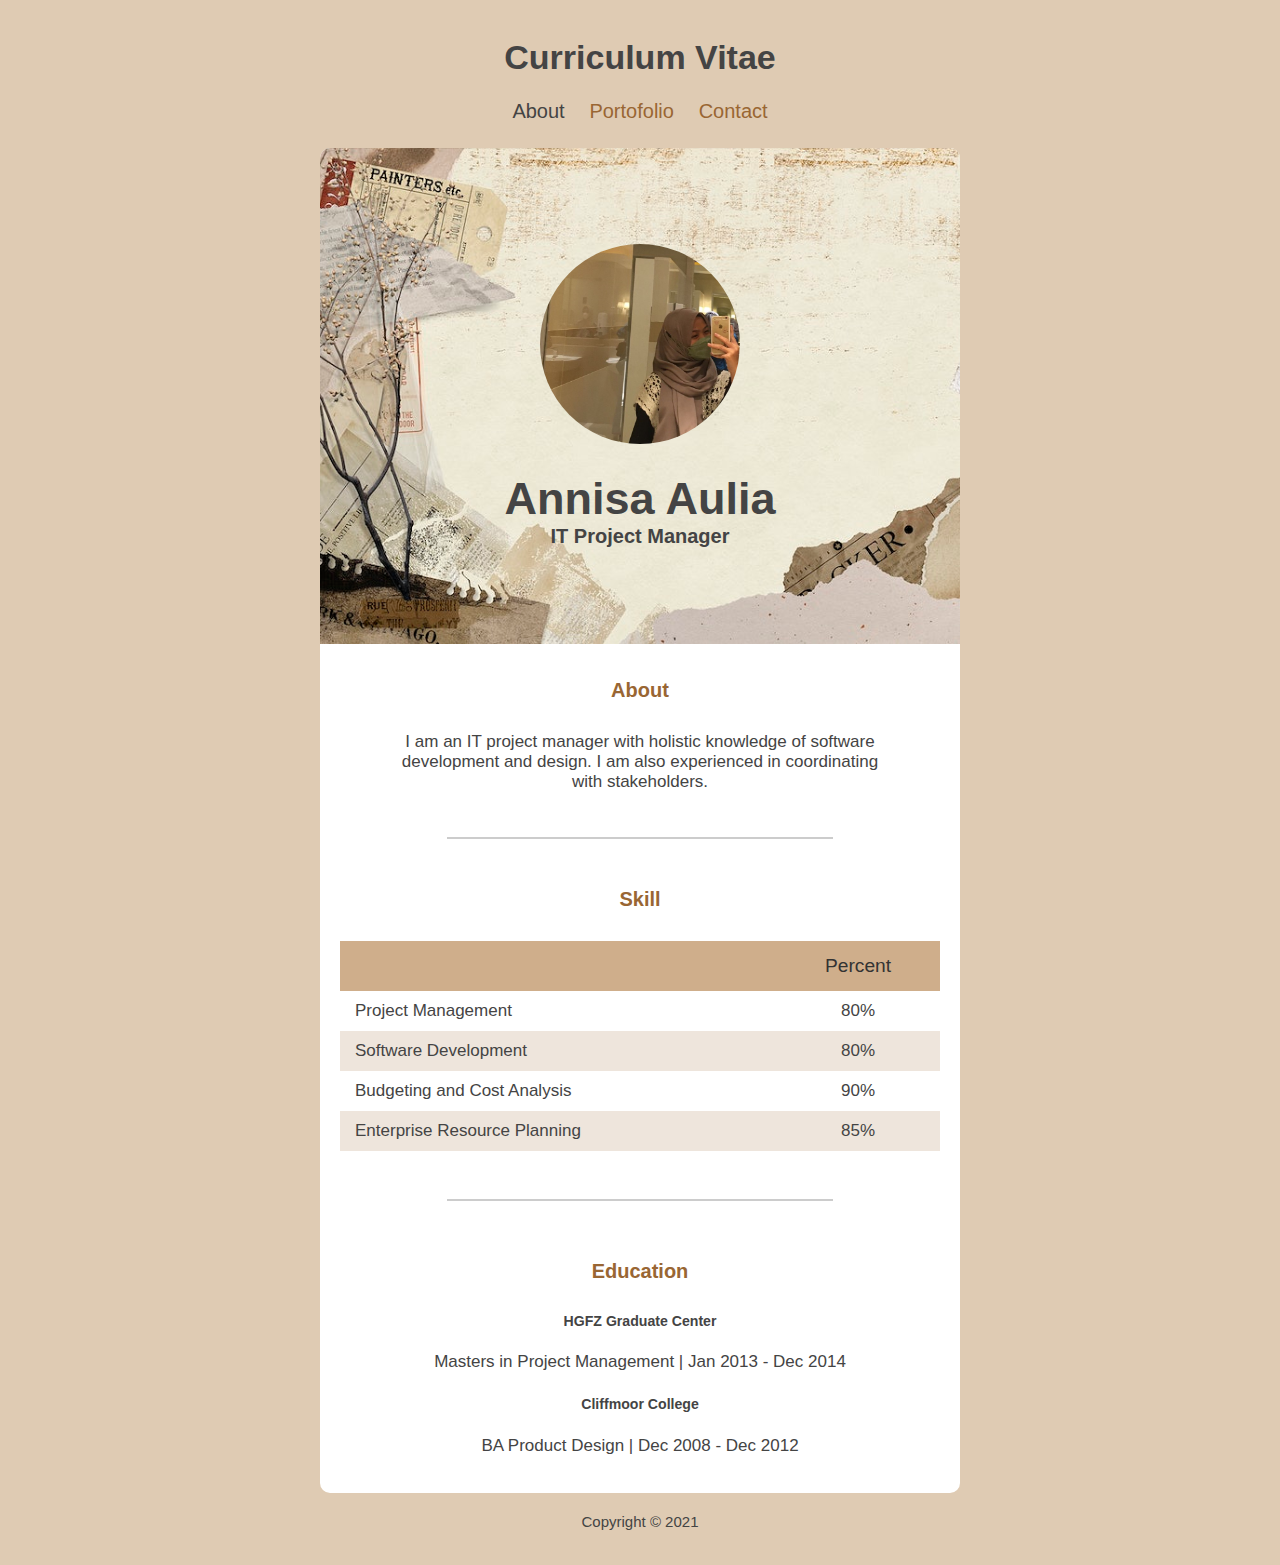
<file: index.html>
<!DOCTYPE html>
<html>
<head>
    <meta charset="UTF-8">
    <title>CV - Annisa</title>
    <link rel="stylesheet" type="text/css" href="style.css">
</head>
<body>
    <div class="container">
        <!-- Judul Halaman -->
        <h1>Curriculum Vitae</h1>
        <!-- Navbar -->
        <div class="navbar">
            <ul type="square" class="list-nav">
	        	<li><a href="" class="active">About</a></li>
	        	<li><a href="portofolio.html">Portofolio</a></li>
	        	<li><a href="contact.html">Contact</a></li>
	      	</ul>
         </div>
         <!-- konten -->
         <div class="content">
            <!-- Profil -->
      		<div id="content-img">
        		<div class="content1">
        		  <img src="img/profile.jpeg" width="200px">
          		  <h2 class="content-header">Annisa Aulia</h2>
         		  <p class="content-text">
            		<b>IT Project Manager</b>
          		  </p>
       			</div>
     		</div>
            <!-- Deskripsi singkat -->
            <section class="section section-small">
                <h2 class="section-header">About</h2>
             <p>I am an IT project manager with holistic knowledge of software development and design.
             I am also experienced in coordinating with stakeholders.</p>
           </section>
           <hr>
           <!-- Table -->
		    <section class="section">
		        <h2 class="section-header">Skill</h2>
		        <div class="responsive-table">
		            <table>
		             	<tr class="tr-header">
		                	<th>&nbsp;</th>
		                	<th>Percent</th>
		             	</tr>
		              	<tr>
		                	<td class="text-left">Project Management</td>
		                	<td>80%</td>
		              	</tr>
		              	<tr>
		                	<td class="text-left">Software Development</td>
		                	<td>80%</td>
		              	</tr>
		              	<tr>
		                	<td class="text-left">Budgeting and Cost Analysis</td>
		                	<td>90%</td>
		              	</tr>
		              	<tr>
		                	<td class="text-left">Enterprise Resource Planning</td>
		                	<td>85%</td>
		              	</tr>
		            </table>
		          </div>
		    </section>
            <hr>
             <!-- List Pendidikan -->
		    <section class="section section-small">
		    	<h2 class="section-header">Education</h2>
		        <h5>HGFZ Graduate Center</h5>
		        <p>Masters in Project Management | Jan 2013 - Dec 2014</p>
		        <h5>Cliffmoor College</h5>
		        <p>BA Product Design | Dec 2008 - Dec 2012</p>
		    </section>
		</div>
		<footer>
     		<p class="footer-text">Copyright &copy; 2021</p>
    	</footer>
	</div>
</body>
</html>
</file>
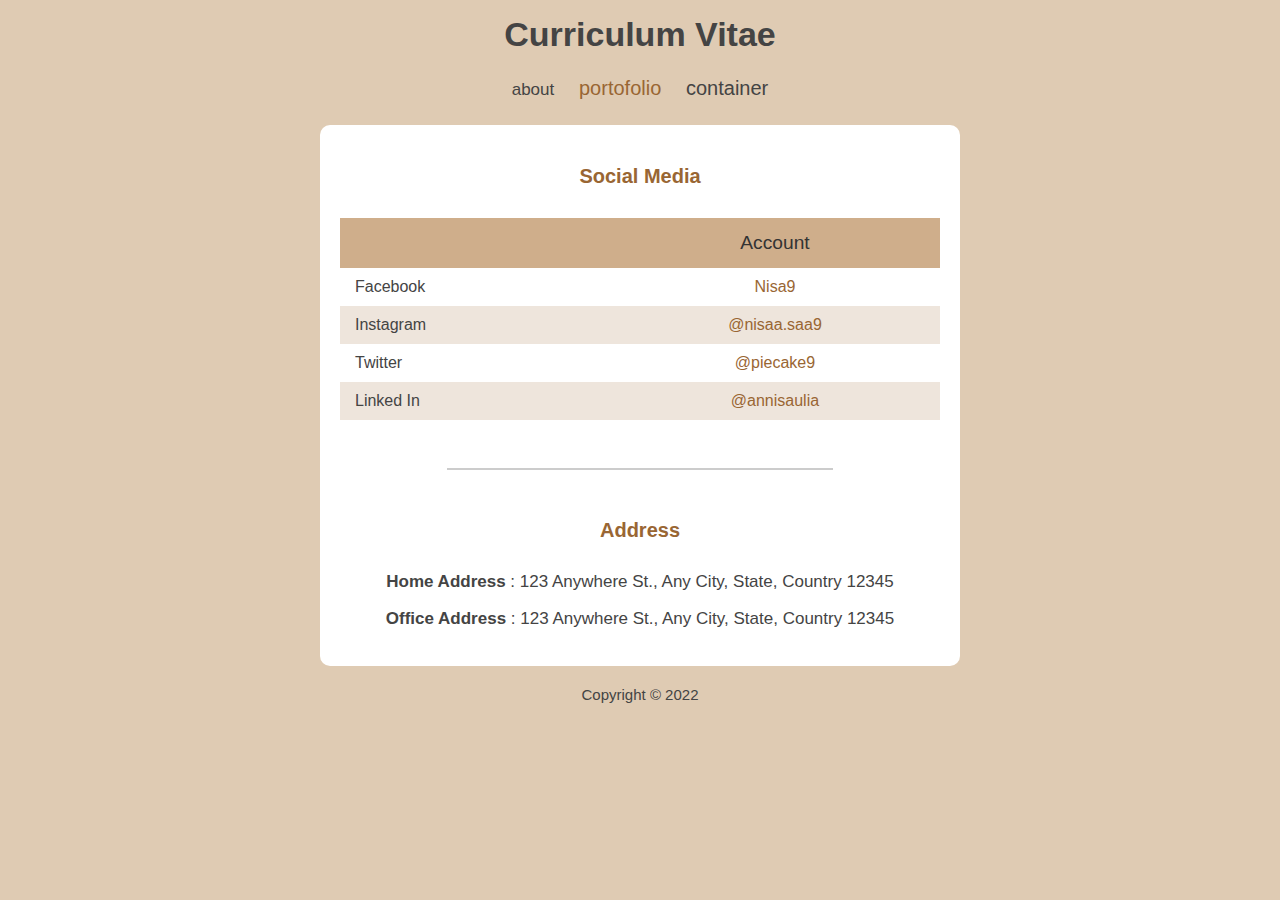
<file: contact.html>
<html>
<head>
  <meta charset="utf-8">
  <title>CV - Annisa</title>
  <link rel="stylesheet" type="text/css" href="style.css">
</head>
<body>
    <div class="container">
        <div class="header">
            <h1 class="text-header">Curriculum Vitae</h1>
        </div>
        <div class="navbar">
            <ul class="list-nav">
                <li><a href="index2.html"></a>about</li>
                <li><a href="portofolio.html">portofolio</a></li>
                <li><a href="#" class="active">container</a></li>
            </ul>
        </div>
        <div class="content">
             <!-- social media -->
             <section class="section">
                <h2 class="section-header">Social Media</h2>
                <div class="responsive-table">
                    <table>
                      <tr class="tr-header">
                        <th>&nbsp;</th>
                        <th>Account</th>
                      </tr>
                      <tr>
                <td class="text-left">Facebook</td>
                <td>
                  <a href="facebook.com">Nisa9</a>
                </td>
              </tr>
              <tr>
                <td class="text-left">Instagram</td>
                <td>
                  <a href="instagram.com">@nisaa.saa9</a>
                </td>
              </tr>
              <tr>
                <td class="text-left">Twitter</td>
                <td>
                  <a href="twitter.com">@piecake9</a>
                </td>
              </tr>
              <tr>
                <td class="text-left">Linked In</td>
                <td>
                  <a href="linkedin.com.com">@annisaulia</a>
                </td>
              </tr>
            </table>
        </div>
    </section>
    <hr>
    <!-- Contact -->
    <section class="section">
      <h2 class="section-header">Address</h2>
      <p><b>Home Address </b>: 123 Anywhere St., Any City, State, Country 12345</p>
      <p><b>Office Address </b>: 123 Anywhere St., Any City, State, Country 12345</p>
    </section>
  </div>
  <footer>
    <p class="footer-text">Copyright &copy; 2022</p>
  </footer> 
    </div>
</body>
</html>
</file>
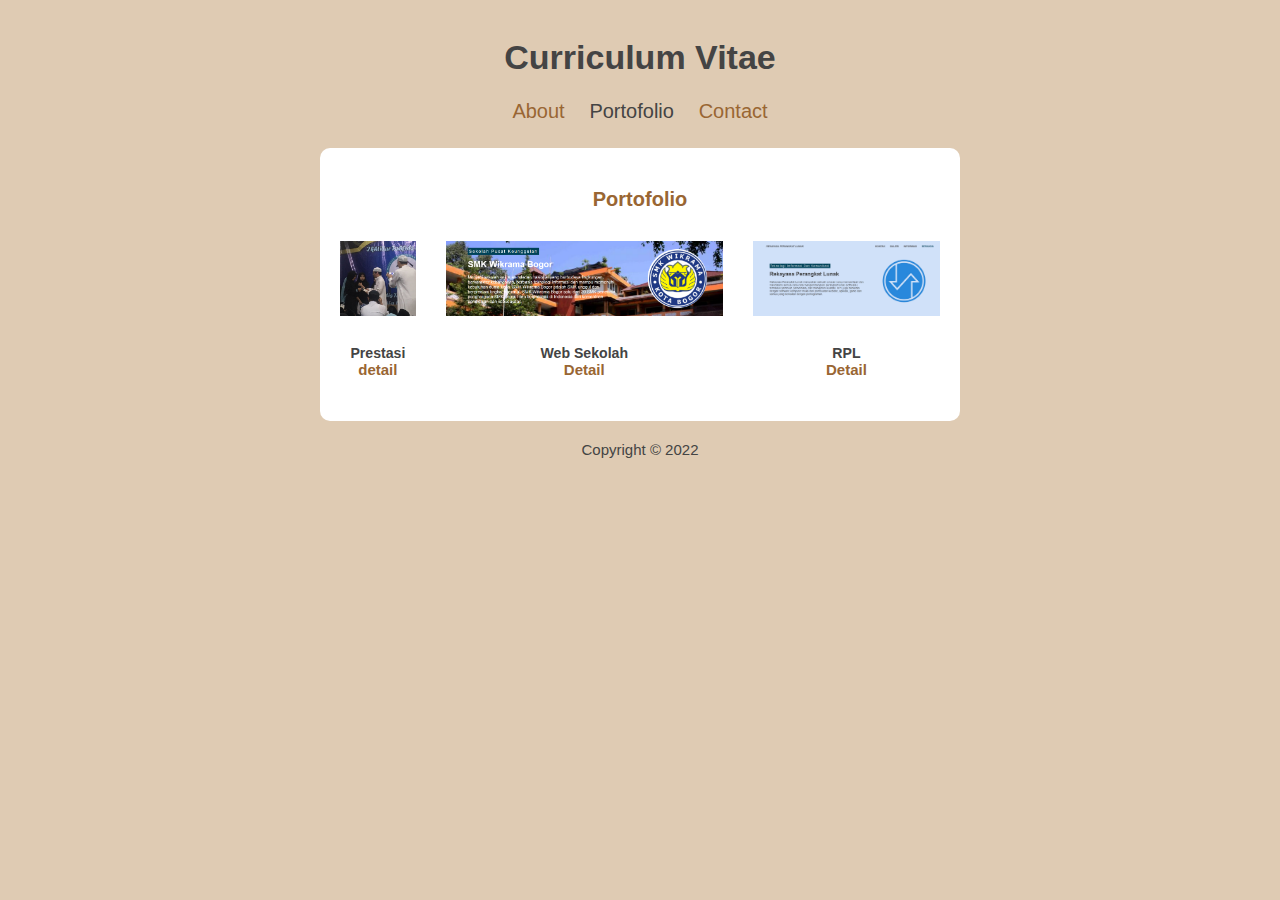
<file: portofolio.html>
<!DOCTYPE html>
<html>
<head>
  <meta charset="utf-8">
  <title>CV - Annisa</title>
  <link rel="stylesheet" type="text/css" href="style.css">
</head>
<body>
    <div class="container">
        <h1>Curriculum Vitae</h1>
        <div class="navbar">
          <ul class="list-nav">
            <li><a href="index.html">About</a></li>
            <li><a href="#" class="active">Portofolio</a></li>
            <li><a href="contact.html">Contact</a></li>
          </ul>
        </div>
        <div class="content">
            <!-- Portofolio -->
      <section class="section">
        <h2 class="section-header">Portofolio</h2>
        <div class="gallery">
          <figure class="images">
            <img src="img/kasih.jpeg" class="gallery-img" />
            <figcaption>
              <h5 class="name">Prestasi
              <span>
                  <a href="img/Sertifikat - ANNISA AULIA WAHYUDI.jpg" target="_blank">detail</a>
                </span>
              </h5>
            </figcaption>
        </figure>
        <figure class="images">
          <img src="img/websekolah.png" class="gallery-img" />
          <figcaption>
            <h5 class="name">Web Sekolah
            <span>
                <a href="https://websekolahnisa.netlify.app" target="_blank">Detail</a>
              </span>
            </h5>
          </figcaption>
        </figure>
        <figure class="images">
          <img src="img/perangkat.png" class="gallery-img" />
          <figcaption>
            <h5 class="name">RPL
              <span>
                <a href="https://rpltentang.netlify.app" target="_blank">Detail</a>
              </span>
            </h5>
          </figcaption>
        </figure>
      </div>
    </section>
  </div>
  <footer>
    <p class="footer-text">Copyright &copy; 2022</p>
  </footer> 
</div>
</body>
</html>
</body>
</html>
</file>
<file: style.css>
body {
    background-color: #dfcbb3;
    color: #444444;
    font-family: "Open Sans", Arial;
    font-size: 17px;
    padding: 15px;
    margin: 0;
}

.container {
    max-width: 640px;
    margin-left: auto;
    margin-right: auto;
}

h1 { text-align: center;}

.navbar { 
    text-align: center; 
    margin-bottom: 25px;
 }

  .list-nav {
    padding: 0;
    margin: 0; 
}

.list-nav li {
    display: inline-block;
    list-style: none;
    margin-left: 10px;
    margin-right: 10px;
}

.list-nav a { font-size: 20px; }
.list-nav li a.active { color: #444444; }
a:hover { color: #444444; }

a { 
    color: #996633; 
    text-decoration:none;
}
  
  .content { 
    background-color: #ffffff; 
    border-radius: 10px;
}

.content-header{ margin-bottom: 0; }

.content-text {
    font-size: 20px;
    margin: 0;
}

#content-img {
  background-image: url(img/header.jpg);
  background-position: center;
  background-size: cover;
  min-height: 400px;
  text-align: center;
  border-top-left-radius: 10px;
  border-top-right-radius: 10px;
}

#content-img img {
    max-width: 50%;
    margin-bottom: -15px;
}

.content1 {
    padding: 15%;
    margin-bottom: -15px;
}

.content1 {
    padding: 15%;
    font-size: 30px;
}

.section {
    padding-top: 10px;
    padding-left: 20px;
    padding-right: 20px;
    padding-bottom: 20px;
}

.section-small {
    max-width: 490px;
    margin-left: auto;
    margin-right: auto;
    padding-top: 20px;
    text-align: center;
}

.section-header {
    color: #996633;
    text-align: center;
    font-size: 20px;
    margin-top: 30px;
    margin-bottom: 30px;
 }

 hr {
    width: 60%;
    border: 0.5px solid #ccc;
 }

 table {
    width: 100%;
    border-spacing: 0;
    padding-bottom: 20px;
}

th {
    color: #333333;
    font-weight: 400;
    font-size: 1.2rem;
    padding-left: 15px;
    padding-right: 15px;
}

td {
    text-align: center;
    padding: 10px 15px;
 }

 .text-left { text-align: left; }
tr:nth-child(odd) { background-color: #eee5dc; }

tr.tr-header {
    background-color: #cfae8b;
    height: 50px;
  }


body {
  background-color: #dfcbb3;
  color: #444444;
  font-family: "Open Sans", Arial;
  font-size: 17px;
  padding: 15px;
  margin: 0;
}

.container {
  max-width: 640px;
  margin-left: auto;
  margin-right: auto;
}

h1 { text-align: center; }

.navbar { 
  text-align: center; 
  margin-bottom: 25px;
}

.list-nav {
    padding: 0;
    margin: 0; 
}

.list-nav li {
    display: inline-block;
    list-style: none;
    margin-left: 10px;
    margin-right: 10px;
}

.list-nav a { font-size: 20px; }
.list-nav li a.active { color: #444444; }
a:hover { color: #444444; }

a { 
  color: #996633; 
  text-decoration:none;
}

.content { 
  background-color: #ffffff; 
  border-radius: 10px;
}

.content-header{ margin-bottom: 0; }

.content-text {
   font-size: 20px;
   margin: 0;
}

#content-img {
  background-image: url(img/header.jpg);
  background-position: center;
  background-size: cover;
  min-height: 400px;
  text-align: center;
  border-top-left-radius: 10px;
  border-top-right-radius: 10px;
}

#content-img img {
  max-width: 50%;
  margin-bottom: -15px;
  border-radius: 100px;
}

.content1 {
  padding: 15%;
  font-size: 30px;
}

.section {
  padding-top: 10px;
  padding-left: 20px;
  padding-right: 20px;
  padding-bottom: 20px;
}

.section-small {
  max-width: 490px;
  margin-left: auto;
  margin-right: auto;
  padding-top: 20px;
  text-align: center;
}

.section-header {
  color: #996633;
  text-align: center;
  font-size: 20px;
  margin-top: 30px;
  margin-bottom: 30px;
}

hr {
  width: 60%;
  border: 0.5px solid #ccc;
}

table {
  width: 100%;
  border-spacing: 0;
  padding-bottom: 20px;
}

th {
  color: #333333;
  font-weight: 400;
  font-size: 1.2rem;
  padding-left: 15px;
  padding-right: 15px;
}

td {
  text-align: center;
  padding: 10px 15px;
}

.text-left { text-align: left; }
tr:nth-child(odd) { background-color: #eee5dc; }

tr.tr-header {
  background-color: #cfae8b;
  height: 50px;
}

.footer-text {
  font-size: 15px;
  margin-top: 20px;
  margin-bottom: 20px;
  text-align: center;
}


img { 
  max-width: 100%;
  max-height: 200px;
}

.gallery {
  display: flex;
  margin-left: -15px;
  margin-right: -15px;
}

.images {
  padding-left: 15px;
  padding-right: 15px;
}

figure { margin: 0; }
figcaption { text-align: center; }

figcaption span {
  display: block;
  color: #333333;
  font-size: 15px;
}

p { text-align: center; }
</file>
